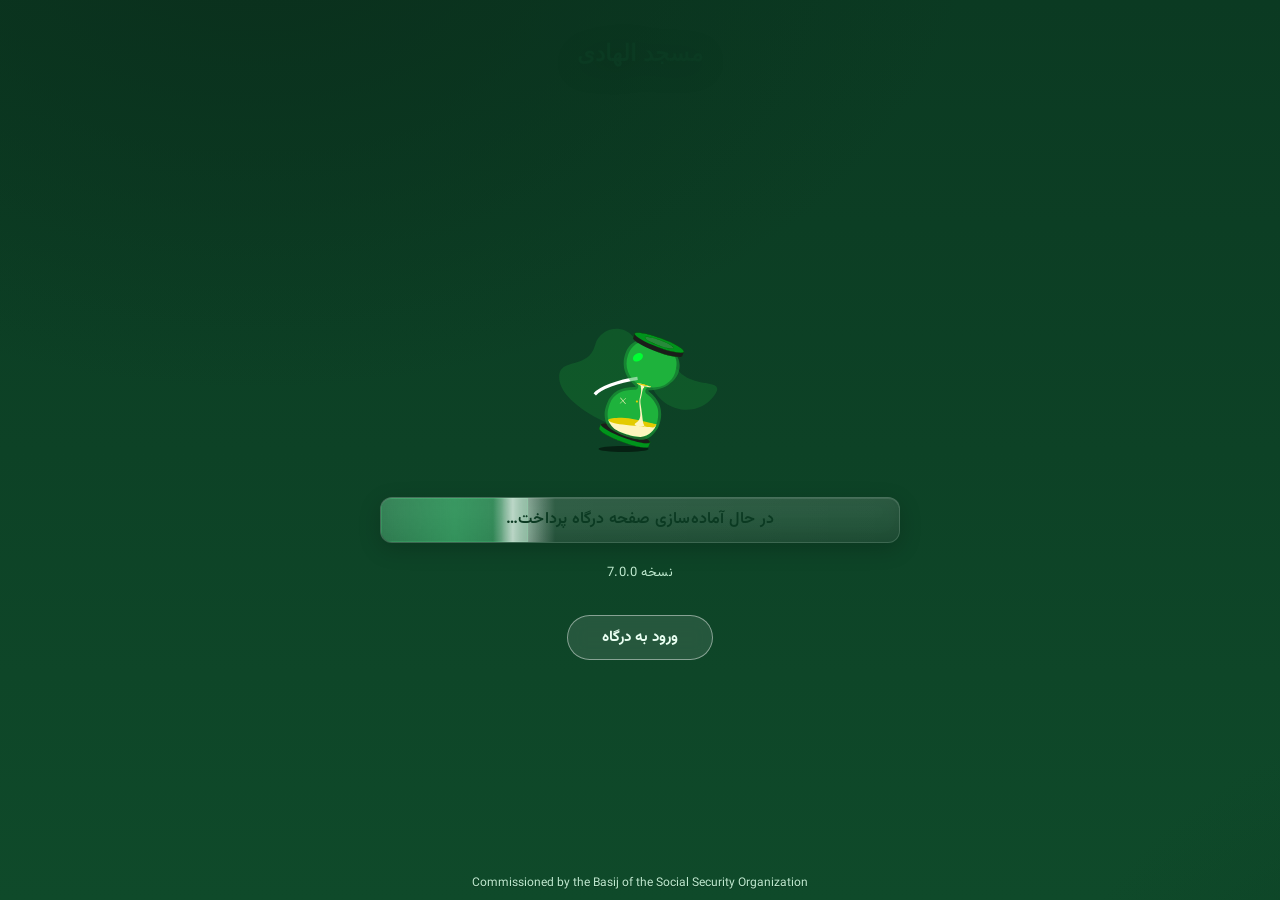
<file: Github/Masjed-Alhadi/index.html>
<!-- به نام خداوند بخشنده مهربان -->
<!doctype html>
<html lang="fa" dir="rtl" data-version="7.0.0">
<head>
  <!-- Version 7.0.0 -->
  <meta charset="utf-8">
      <meta name="viewport" content="width=device-width, initial-scale=1">
      <meta name="description" content="سامانه نذورات، وجوهات شرعی و کمک‌های مسجد الهادی">
      <meta name="theme-color" content="#0b3a22">
  <meta name="version" content="7.0.0">
  <title>سامانه نذورات و کمک‌های مسجد الهادی</title>

  <!-- dotLottie player (خود-میزبان؛ کل محتوای dist در assets/vendor/ باشد) -->
  <!-- کارکرد: تلاش برای بارگذاری پلیر از روی دارایی‌های محلی پروژه -->
  <script type="module" src="assets/vendor/dotlottie-player.mjs"></script>

  <!-- فالبک: اگر مؤلفه ثبت نشد، از CDN بارگذاری شود (بدون تغییر در منطق فعلی) -->
  <!-- کارکرد: تضمین موجودبودن مؤلفه dotlottie-player حتی در صورت نبود فایل محلی -->
  <script type="module">
    (async () => {
      try {
        if (!customElements.get('dotlottie-player')) {
          await import('./assets/vendor/dotlottie-player.mjs');
        }
      } catch (e) {}
      if (!customElements.get('dotlottie-player')) {
        const s = document.createElement('script');
        s.type = 'module';
        s.src = 'https://cdn.jsdelivr.net/npm/@dotlottie/player-component@2/dist/dotlottie-player.mjs';
        document.head.appendChild(s);
      }
    })();
  </script>

  <!-- فونت وزیر (لوکال از دایرکتوری پروژه) -->
  <!-- کارکرد: تعریف فونت‌های woff2 و اعمال آن فقط در صفحه index -->
  <style>
    /* به نام خداوند بخشنده مهربان — بلوک فونت‌ها */
    @font-face{
      font-family:'Vazirmatn';
      src:url('fonts/Vazirmatn-Regular.woff2') format('woff2');
      font-weight:400; font-style:normal; font-display:swap;
    }
    @font-face{
      font-family:'Vazirmatn';
      src:url('fonts/Vazirmatn-Medium.woff2') format('woff2');
      font-weight:500; font-style:normal; font-display:swap;
    }
    @font-face{
      font-family:'Vazirmatn';
      src:url('fonts/Vazirmatn-SemiBold.woff2') format('woff2');
      font-weight:600; font-style:normal; font-display:swap;
    }
    @font-face{
      font-family:'Vazirmatn';
      src:url('fonts/Vazirmatn-Bold.woff2') format('woff2');
      font-weight:700; font-style:normal; font-display:swap;
    }
  </style>

  <!-- استایل‌های صفحه (حفظ ساختار و منطق فعلی؛ فقط تغییر در فونت) -->
  <!-- کارکرد: لایه‌بندی، پس‌زمینه، نوار شیشه‌ای، نسخه و فوتر -->
  <style>
    :root{
      --bg:#0b3a22; --bg2:#0f4a2a; --fg:#e9fff0; --muted:#bfe9cf; --ink:#0b3a22;
      --footer-space: 44px; --gap: 14px;

      /* اندازه‌های واکنش‌گرا */
      --anim-min: 140px; --anim-fluid: 20vmin; --anim-max: 200px;
      --bar-w-min: 260px; --bar-w-fluid: 50vw; --bar-w-max: 520px;
      --bar-h: 46px;

      /* کنترل انیمیشن */
      --p: 0%;
      --shine-w: clamp(14px, 9vw, 54px);
      --shine-alpha: .50;
      --cap-w: clamp(10px, 6vw, 36px);
      --cap-alpha: .65;
    }

    *{box-sizing:border-box}
    html,body{height:100%;margin:0}
    body{
      color:var(--fg);
      background:
        radial-gradient(1200px 800px at 20% -10%, #0a2f1c 0%, transparent 60%),
        radial-gradient(900px 700px at 120% 120%, #0c3f24 0%, transparent 55%),
        linear-gradient(180deg, var(--bg), var(--bg2));
      /* تغییر اصلی: تقدم Vazirmatn برای اعمال فونت لوکال فقط در این صفحه */
      font-family:'Vazirmatn', system-ui, -apple-system, Segoe UI, Roboto, Tahoma, sans-serif;
    }

    /* صفحه تک‌نما: عنوان بالا، لودینگ وسط؛ فوتر ثابت پایین */
    .page{
      min-height:100vh;
      display:grid;
      grid-template-rows:auto 1fr;     /* نسخه داخل سکشن لودینگ است */
      align-items:start;
      justify-items:center;
      row-gap:var(--gap);
      padding:16px 16px var(--footer-space);  /* رزرو فضا برای فوتر ثابت */
    }

    /* عنوان تصویری */
    header.top{ width:100%; display:flex; justify-content:center; }
    .title-banner{
      width: clamp(220px, 24vw, 380px);
      height:auto; display:block; object-fit:contain;
      filter: drop-shadow(0 4px 14px rgba(0,0,0,.22));
    }

    /* لودینگ */
    .loader{
      place-self:center;
      display:grid;
      place-items:center;
      gap:14px;
      width:100%;
    }
    #loaderAnim{
      width: clamp(var(--anim-min), var(--anim-fluid), var(--anim-max));
      height: clamp(var(--anim-min), var(--anim-fluid), var(--anim-max));
      display:block;
      margin:auto;
    }

    /* نوار شیشه‌ای */
    .glass-bar{
      position:relative;
      width: clamp(var(--bar-w-min), var(--bar-w-fluid), var(--bar-w-max));
      height: var(--bar-h);
      border-radius: 12px;
      background:
        linear-gradient(180deg, rgba(255,255,255,.08), rgba(255,255,255,.02)) border-box,
        linear-gradient(90deg, rgba(255,255,255,.10), rgba(255,255,255,.06)) padding-box;
      border: 1px solid rgba(255,255,255,.18);
      box-shadow:
        inset 0 1px 0 rgba(255,255,255,.10),
        inset 0 -8px 18px rgba(0,0,0,.10),
        0 6px 22px rgba(0,0,0,.18);
      overflow:hidden;
      display:grid;
      place-items:center;
    }

    .glass-bar .text{
      position: relative;
      z-index: 3;
      color: var(--ink);
      font-weight: 600;
      letter-spacing: 0.2px;
      font-size: clamp(13px, 1.9vmin, 16px);
      text-align: center;
      padding: 0 14px;
      -webkit-user-select: none;
      -ms-user-select: none;
      user-select: none;
      white-space: nowrap;
    }

    /* پیشروی: با متغیر --p کنترل می‌شود */
    .glass-bar .fill{
      position:absolute; top:0; bottom:0; left:0;
      width: var(--p);
      background: linear-gradient(90deg, rgba(64,199,120,.35) 0%, rgba(64,199,120,.55) 50%, rgba(64,199,120,.35) 100%);
      box-shadow: inset 0 0 0 1px rgba(64,199,120,.28), 0 2px 18px rgba(64,199,120,.28);
      z-index:1;
      will-change: width;
    }
    /* کلاهک نوری در لبهٔ پیشروی */
    .glass-bar .fill::after{
      content:"";
      position:absolute; top:0; bottom:0; right:-1px;
      width: var(--cap-w);
      background: linear-gradient(90deg,
                  rgba(255,255,255,0) 0%,
                  rgba(255,255,255,var(--cap-alpha)) 55%,
                  rgba(255,255,255,0) 100%);
      filter: blur(.4px);
      mix-blend-mode: screen;
      opacity:.9;
      pointer-events:none;
    }

    /* خط نوری اصلی */
    .glass-bar .shine{
      position:absolute; top:0; height:100%;
      left: calc(var(--p) - (var(--shine-w) / 2));
      width: var(--shine-w);
      z-index:2;
      pointer-events:none;
      mix-blend-mode: screen;
      opacity: .85;
      background: linear-gradient(90deg,
                  rgba(255,255,255,0) 0%,
                  rgba(255,255,255,var(--shine-alpha)) 48%,
                  rgba(255,255,255,0) 100%);
      filter: blur(.2px);
      will-change: left;
    }

    /* نسخه (اکنون داخل سکشن لودینگ است) */
    .version{
      font-size:13px;
      color:var(--muted);
      letter-spacing:.3px;
      text-align:center;
      margin-top: 6px;  /* فاصله از نوار */
    }

    /* دکمه ورود سریع — رد کردن اسپلش */
    .skip-enter{
      display:block;
      margin:18px auto 0;
      padding:10px 34px;
      font:inherit;
      font-size:15px;
      font-weight:700;
      color:#eafff2;
      background:rgba(255,255,255,.10);
      border:1.5px solid rgba(255,255,255,.45);
      border-radius:999px;
      backdrop-filter: blur(8px);
      -webkit-backdrop-filter: blur(8px);
      cursor:pointer;
      opacity:0;
      transform:translateY(6px);
      transition:opacity .5s ease .35s, transform .5s ease .35s,
                 background .18s ease, box-shadow .18s ease;
    }
    .skip-enter.show{ opacity:1; transform:none; }
    .skip-enter:hover{
      background:rgba(255,255,255,.2);
      box-shadow:0 4px 18px rgba(0,0,0,.22);
    }
    .skip-enter:focus-visible{
      outline:2px solid #fff;
      outline-offset:3px;
    }

    /* کپی‌رایت ثابت پایین */
    .credits{
      position:fixed; left:0; right:0; bottom:8px;
      display:flex; justify-content:center; pointer-events:none;
      font-size:12px; color:var(--muted); text-shadow:0 1px 0 rgba(0,0,0,.25);
    }
    .credits-inner{ position:relative; min-height:1.5em; display:flex; align-items:center; justify-content:center; }
    .credit{
      position:absolute; inset:0; display:flex; align-items:center; justify-content:center;
      opacity:0; transform:translateY(6px); filter:blur(2px);
      transition:opacity .7s ease, transform .7s ease, filter .7s ease;
      white-space:nowrap; text-align:center;
    }
    .credit.show{ opacity:1; transform:none; filter:none; }
    .credit-en{ direction:ltr; } .credit-fa{ direction:rtl; }

    @media (max-width:480px){
      .title-banner{ width: clamp(220px, 56vw, 420px); }
      :root{ --bar-h: 44px; }
    }
    @media (prefers-reduced-motion: reduce){
      .glass-bar .shine{ display:none; }
      .glass-bar .fill::after{ display:none; }
    }
  </style>

  <!-- اسکریپت تحلیل (حفظ‌شده طبق نسخه فعلی) -->
  <!-- کارکرد: بارگذاری Clarity برای ردیابی تعاملات - بدون تغییر -->
  <script type="text/javascript">
    (function(c,l,a,r,i,t,y){
        var h=(l.location&&l.location.hostname)||c.location.hostname;
        var isLocal=(c.location.protocol!=='https:')||/^(localhost|127\.0\.0\.1)$/i.test(h);
        if(isLocal){ c[a]=c[a]||function(){}; return; }
        c[a]=c[a]||function(){(c[a].q=c[a].q||[]).push(arguments)};
        t=l.createElement(r);t.async=1;t.src="https://www.clarity.ms/tag/"+i;
        y=l.getElementsByTagName(r)[0];y.parentNode.insertBefore(t,y);
    })(window, document, "clarity", "script", "ta5vnt8v6q");
  </script>
</head>
<body>
  <div class="page" aria-label="درگاه پرداخت">
    <!-- عنوان تصویری -->
    <!-- کارکرد: نمایش لوگوی تیتر صفحه -->
    <header class="top" aria-label="سرتیتر">
      <img class="title-banner" src="images/logo/masjed-alhadi-text.svg" alt="مسجد الهادی - سامانه نذورات و کمک‌های مؤمنانه">
    </header>

    <!-- لودینگ Lottie + نوار شیشه‌ای + نسخه -->
    <!-- کارکرد: نمایش وضعیت آماده‌سازی و نسخه جاری -->
    <section class="loader" aria-live="polite" aria-busy="true">
      <dotlottie-player
        id="loaderAnim"
        src="images/logo/sandy-loading.lottie"
        autoplay
        loop
        speed="1"
      ></dotlottie-player>

      <div class="glass-bar" role="progressbar" aria-label="پیشرفت بارگذاری" aria-valuemin="0" aria-valuemax="100" aria-valuenow="0">
        <div class="fill"></div>
        <div class="shine"></div>
        <span class="text">در حال آماده‌سازی صفحه درگاه پرداخت…</span>
      </div>

      <!-- نسخه زیر لودینگ و بالای کپی‌رایت -->
      <div class="version" aria-label="نسخه">نسخه 7.0.0</div>

      <!-- دکمه ورود سریع: رد کردن اسپلش بدون انتظار -->
      <!-- کارکرد: کاربر صبور می‌تواند بلافاصله وارد شود -->
      <button id="skip-enter" class="skip-enter" type="button">ورود به درگاه</button>
    </section>
  </div>

  <!-- کپی‌رایت پایین صفحه با تبدیل ۴ ثانیه‌ای -->
  <!-- کارکرد: نمایش پیام انگلیسی سپس فارسی با افکت محوشدن -->
  <footer class="credits" aria-hidden="false">
    <div class="credits-inner">
      <span id="credit-en" class="credit credit-en">Commissioned by the Basij of the Social Security Organization</span>
      <span id="credit-fa" class="credit credit-fa">به سفارش و همت هیأت اندیشه‌ورز بسیج سازمان تأمین اجتماعی</span>
    </div>
  </footer>

  <!-- اسکریپت‌های صفحه (حفظ منطق موجود: انیمیشن نوار و هدایت به صفحه کارت‌ها) -->
  <script>
    "use strict";
    // نمایش کپی‌رایت: EN → FA پس از ۴ ثانیه
    // کارکرد: سوئیچ تدریجی بین دو متن کپی‌رایت
    const creditEN = document.getElementById("credit-en");
    const creditFA = document.getElementById("credit-fa");
    creditEN.classList.add("show");
    setTimeout(function(){ creditEN.classList.remove("show"); creditFA.classList.add("show"); }, 2200);

    // همگام‌سازی کامل با یک زمان‌سنج واحد و easing نرم
    // کارکرد: انیمیشن پیشروی نوار شیشه‌ای با ARIA به‌روزشونده
    const bar = document.querySelector(".glass-bar");
    const start = performance.now();
    const DURATION = 3000; // ms — اسپلش کوتاه برای کاهش انتظار کاربر

    // تابع ease نرم (cubic)
    const easeInOutCubic = (x) => (x < 0.5) ? 4*x*x*x : 1 - Math.pow(-2*x + 2, 3)/2;

    function raf(now){
      const t = Math.min(1, (now - start)/DURATION);  // 0..1
      const te = easeInOutCubic(t);
      const pct = Math.round(te*100);

      // بروزرسانی ARIA و متغیر CSS مشترک
      bar.setAttribute("aria-valuenow", pct);
      bar.style.setProperty('--p', (te*100).toFixed(2) + '%');

      if(t < 1){ requestAnimationFrame(raf); }
    }
    requestAnimationFrame(raf);

    // هدایت به فرم کارت‌ها پس از پایان
    // کارکرد: انتقال خودکار به صفحه اصلی انتخاب مسیر پرداخت
    let navigated = false;
    function enterPortal(){
      if (navigated) return;
      navigated = true;
      window.location.href = "cards-form.html";
    }
    setTimeout(enterPortal, DURATION);

    // دکمه ورود سریع: نمایش تدریجی و رد کردن اسپلش
    const skipBtn = document.getElementById("skip-enter");
    if (skipBtn){
      setTimeout(function(){ skipBtn.classList.add("show"); }, 350);
      skipBtn.addEventListener("click", enterPortal);
    }
  </script>
</body>
</html>
<!-- ساخته شده توسط مهدی باغبانپور بروجنی -->
</file>
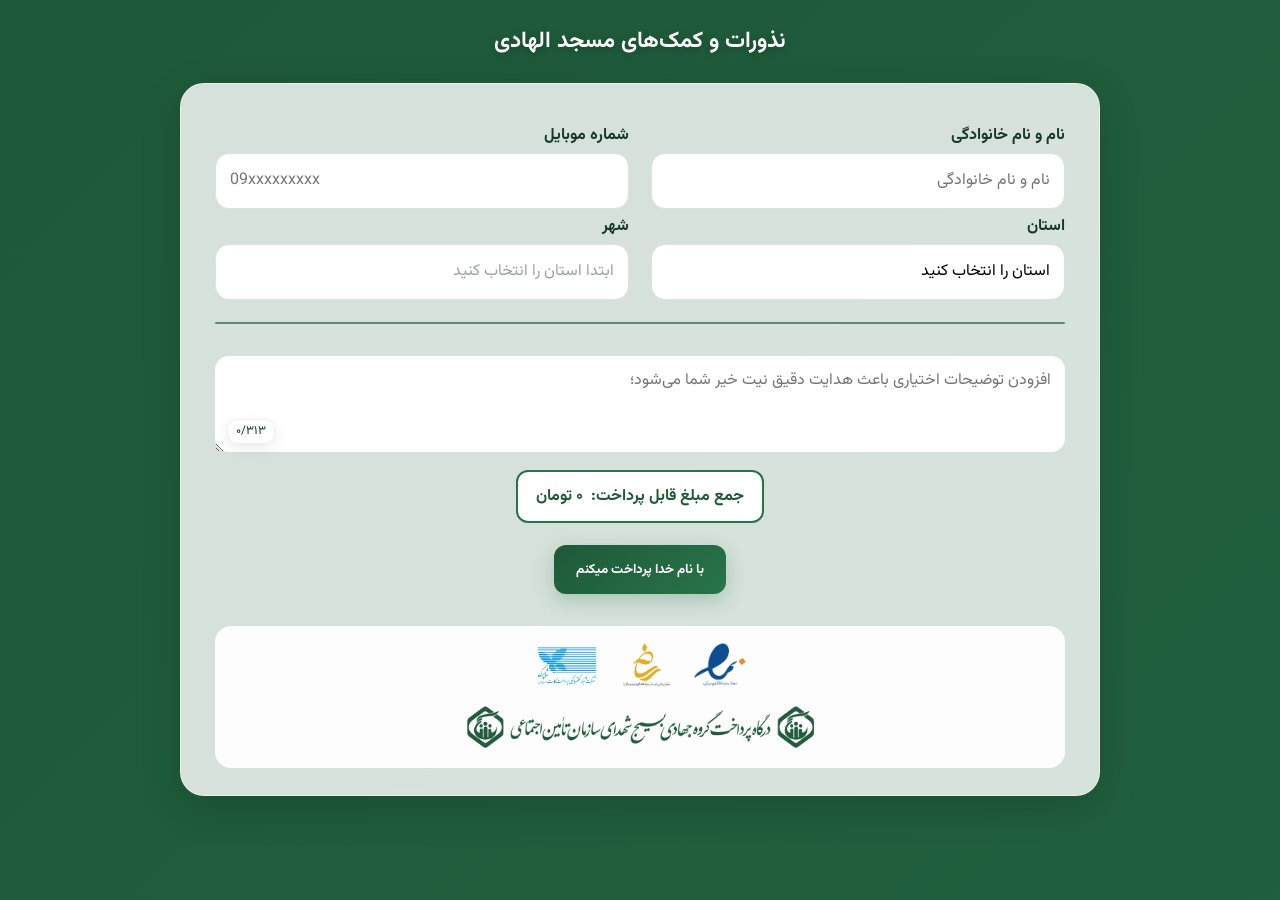
<file: Github/Masjed-Alhadi/payment-form.html>
<!-- به نام خداوند بخشنده مهربان -->
<!DOCTYPE html>
<html lang="fa" dir="rtl">

<head>
  <meta charset="utf-8" />
  <meta name="viewport" content="width=device-width,initial-scale=1" />
  <title>نذورات، وجوهات شرعی و کمک‌های مؤمنانه مسجد الهادی</title>
  <link rel="stylesheet" href="payment-styles.css" />
  <script type="text/javascript">
    (function (c, l, a, r, i, t, y) {
      var h = (l.location && l.location.hostname) || c.location.hostname;
      var isLocal = (c.location.protocol !== 'https:') || /^(localhost|127\.0\.0\.1)$/i.test(h);
      if (isLocal) { c[a] = c[a] || function () { }; return; }
      c[a] = c[a] || function () { (c[a].q = c[a].q || []).push(arguments) };
      t = l.createElement(r); t.async = 1; t.src = "https://www.clarity.ms/tag/" + i;
      y = l.getElementsByTagName(r)[0]; y.parentNode.insertBefore(t, y);
    })(window, document, "clarity", "script", "ta5vnt8v6q");
  </script>
</head>

<body>
  <!-- لینک پرش به محتوا برای دسترس‌پذیری -->
  <a href="#payment-form" class="skip-link" aria-label="پرش به فرم پرداخت">پرش به فرم</a>

  <div class="pay-shell">
    <header class="pay-header">
      <h1 id="page-title">نذورات و کمک‌های مسجد الهادی</h1>
    </header>

    <section class="glass form-container">
      <form id="payment-form" novalidate>
        <div class="grid two">
          <div class="input-group">
            <label for="fullname">نام و نام خانوادگی</label>
            <div class="field-wrapper">
              <input id="fullname" name="fullname" type="text" placeholder="نام و نام خانوادگی" autocomplete="name"
                required />
            </div>
            <small class="error"></small>
          </div>

          <div class="input-group">
            <label for="mobile">شماره موبایل</label>
            <div class="field-wrapper">
              <input id="mobile" name="mobile" type="tel" placeholder="09xxxxxxxxx" inputmode="numeric"
                autocomplete="tel" required />
            </div>
            <small class="error"></small>
          </div>
        </div>

        <div class="grid two">
          <div class="input-group">
            <label for="province">استان</label>
            <div class="field-wrapper">
              <select id="province" name="province" required>
                <option value="" selected>استان را انتخاب کنید</option>
              </select>
            </div>
            <small class="error"></small>
          </div>

          <div class="input-group">
            <label for="city">شهر</label>
            <div class="field-wrapper">
              <select id="city" name="city" required disabled>
                <option value="" selected>ابتدا استان را انتخاب کنید</option>
              </select>
            </div>
            <small class="error"></small>
          </div>
        </div>

        <hr class="divider" />

        <div class="intents-wrapper" id="intents-wrapper"></div>
        <!-- پیام خطای نیت/مبلغ (فقط هنگام خطا نمایش داده می‌شود) -->
        <p id="intent-error" class="intent-error" role="alert"></p>

        <section class="notes-section">
          <div class="input-group notes-block">
            <label for="donation-notes"></label>
            <div class="field-wrapper">
              <textarea id="donation-notes" name="donation-notes" class="notes-textarea"
                placeholder="افزودن توضیحات اختیاری باعث هدایت دقیق نیت خیر شما می‌شود؛" maxlength="313"
                aria-label="توضیحات اختیاری"></textarea>
              <span id="notes-inline-count" class="notes-counter pos-bl">۰/۳۱۳</span>
            </div>
          </div>
        </section>

        <div class="summary">
          <div class="total-line">
            <span>جمع مبلغ قابل پرداخت:</span>
            <strong id="grand-total">۰ تومان</strong>
          </div>

          <!-- ظرف مطلق دسته‌گل با ارتفاع کنترل‌شده -->
          <div id="bouquet" aria-label="دسته گل نرگس" role="img"></div>

          <div class="pay-actions">
            <button id="pay-btn" class="btn primary" type="submit">با نام خدا پرداخت میکنم</button>
          </div>
        </div>
      </form>

      <div class="trust-footer">
        <div class="trust-logos">
          <img src="images/logo/enamad.webp" alt="اینماد" />
          <img src="images/logo/samandehi.webp" alt="ساماندهی" />
          <img src="images/logo/shaparak.webp" alt="شاپرک" />
        </div>
        <div class="brand-title"><i class="brand-mask" aria-hidden="true"></i></div>
      </div>

      <div class="credit-inline" role="contentinfo" aria-live="polite">
        <span class="line en" dir="ltr">Commissioned by Masjed-Alhadi Development Team</span>
        <span class="line fa" dir="rtl">به سفارش و همت تیم توسعه مسجد الهادی</span>
      </div>
    </section>
  </div>

  <div class="modal" id="thank-modal" role="dialog" aria-modal="true" aria-labelledby="thank-title">
    <div class="modal-content thank-decor">
      <h3 id="thank-title">سپاس از نیت ارزشمند شما</h3>
      <p id="thank-message">هدایت به درگاه بانکی</p>
      <button class="btn primary" id="redirect-btn" type="button">انتقال به درگاه بانکی</button>
    </div>
  </div>

  <script src="src/js/utils.js"></script>
  <script src="src/js/data.js"></script>
  <script src="payment-scripts.js"></script>
</body>

</html>
<!-- ساخته شده توسط مهدی باغبانپور بروجنی -->
</file>
<file: Github/Masjed-Alhadi/payment-styles.css>
/* به نام خداوند بخشنده مهربان */

/* فونت‌ها — استفاده از فایل مشترک */
@import url('src/css/fonts.css');

* {
  box-sizing: border-box;
  font-family: 'Vazirmatn', sans-serif
}

/* لینک پرش به محتوا — دسترس‌پذیری */
.skip-link {
  position: absolute;
  top: -100px;
  left: 50%;
  transform: translateX(-50%);
  background: #1E5939;
  color: #fff;
  padding: 12px 24px;
  border-radius: 0 0 12px 12px;
  z-index: 9999;
  text-decoration: none;
  font-weight: 700;
  transition: top 0.3s ease;
}

.skip-link:focus {
  top: 0;
}

/* رنگ‌ها و متغیرها */
:root {
  --green-main: #1E5939;
  --green-accent: #28744a;
  --grad: linear-gradient(135deg, #1E5939 0%, #28744a 100%);
  --text: #163a25;
  --border: #d8e4d9;
  --flower-h: 40px;
  /* کنترل دسته‌گل */
}

/* پس‌زمینه + کنترل اسکرول بدون CLS */
html,
body {
  height: 100%
}

body {
  margin: 0;
  color: var(--text);
  background: var(--grad);
  background-size: 400% 400%;
  animation: bgFlow 14s ease infinite;
  display: flex;
  justify-content: center;
  align-items: flex-start;
  min-height: 100vh;
  padding: 24px 24px 28px;
  overflow-y: auto;
  -webkit-overflow-scrolling: touch;
}

body.scroll-allowed {
  overflow-y: auto;
}

body::after {
  content: "";
  display: block;
  height: 24px
}

@keyframes bgFlow {
  0% {
    background-position: 0% 50%
  }

  50% {
    background-position: 100% 50%
  }

  100% {
    background-position: 0% 50%
  }
}

.pay-shell {
  width: 100%;
  max-width: 920px;
  margin-bottom: 24px
}

.pay-header {
  text-align: center;
  margin-bottom: 24px
}

.pay-header h1 {
  margin: 0;
  color: #fff;
  font-weight: 800;
  font-size: 1.4rem;
  text-shadow: 0 2px 8px rgba(0, 0, 0, .28)
}

.glass {
  background: rgba(255, 255, 255, .82);
  border: 1px solid rgba(255, 255, 255, .46);
  border-radius: 24px;
  box-shadow: 0 12px 40px rgba(0, 0, 0, .16);
  -webkit-backdrop-filter: blur(12px);
  backdrop-filter: blur(12px);
}

.form-container {
  padding: 34px 34px 7px
}

/* فاصله انتهایی کنترل‌شده */

/* گرید و ورودی‌ها */
.grid {
  display: grid;
  gap: 22px
}

.grid.two {
  grid-template-columns: 1fr 1fr
}

@media (max-width:680px) {
  .grid.two {
    grid-template-columns: 1fr
  }
}

.input-group label {
  display: block;
  margin: 0 0 10px 0;
  font-weight: 700
}

.input-group label[for="fullname"],
.input-group label[for="mobile"],
.input-group label[for="province"],
.input-group label[for="city"] {
  margin-top: 5px;
  margin-bottom: 5px
}

.field-wrapper {
  position: relative;
  background: #fff;
  border: 1.6px solid var(--border);
  border-radius: 14px;
  min-height: 56px;
  display: flex;
  align-items: center
}

.field-wrapper input,
.field-wrapper select {
  width: 100%;
  border: 0;
  background: transparent;
  padding: 12px 14px;
  border-radius: 14px;
  font-size: 1rem;
  line-height: 1.4;
  appearance: none
}

.custom-amount {
  transition: height .18s ease, padding .18s ease, line-height .18s ease
}

.field-wrapper select:disabled,
.field-wrapper input:disabled {
  opacity: .6;
  color: #54685c;
  pointer-events: none
}

/* دسترس‌پذیری */
.visually-hidden {
  position: absolute !important;
  width: 1px;
  height: 1px;
  padding: 0;
  margin: -1px;
  border: 0;
  overflow: hidden;
  clip: rect(0 0 0 0);
  white-space: nowrap;
}

/* خط جداکننده */
.divider {
  border: 0;
  height: 2px;
  background: var(--green-main);
  opacity: .65;
  margin: 22px 0;
  border-radius: 2px
}

/* ردیف نیت‌ها */
.intents-wrapper {
  display: flex;
  flex-direction: column;
  gap: 14px
}

.intent-row {
  background: rgba(255, 255, 255, .92);
  border: 1.2px solid #ddeee3;
  border-radius: 14px;
  padding: 12px 14px;
  display: flex;
  align-items: center;
  gap: 12px;
  min-height: 56px;
  flex-wrap: nowrap
}

.add-intent,
.remove-intent {
  flex: 0 0 40px
}

.intent-select {
  flex: 2 1 300px;
  min-width: 170px;
  position: relative
}

/* مبلغ‌ها */
.amount-holder {
  flex: 2 1 420px;
  min-width: 220px;
  max-width: 100%
}

.custom-holder {
  display: none;
  flex: 1 1 260px;
  min-width: 200px
}

.amount-holder .field-wrapper,
.custom-holder .field-wrapper {
  min-height: 56px
}

.amount-holder .field-wrapper {
  border: 0;
  background: transparent;
  padding: 0;
  min-height: 0
}

.intent-row.custom-visible .amount-holder {
  flex: 1 1 300px
}

.intent-row.custom-visible .custom-holder {
  display: block
}

/* یادداشت اختیاری */
.notes-block {
  position: relative;
  width: 100%
}

.notes-block .field-wrapper {
  min-height: 96px;
  border: 0
}

.notes-textarea {
  width: 100%;
  min-height: 96px;
  border: 0;
  background: transparent;
  padding: 12px 14px;
  font-size: 1rem;
  line-height: 1.6;
  resize: vertical;
  overflow: auto
}

.notes-textarea:focus {
  outline: 2px solid #28744a;
  outline-offset: 2px
}

.notes-footer {
  display: flex;
  justify-content: flex-start;
  gap: 8px;
  margin-top: 6px;
  color: var(--green-main);
  font-weight: 700
}

.notes-footer #notes-count.warn {
  color: #d23a3a
}

@media (max-width:640px) {
  .notes-block .field-wrapper {
    min-height: 86px
  }

  .notes-footer {
    font-size: .9rem
  }
}

.notes-hint {
  position: absolute;
  left: 12px;
  bottom: 8px;
  font-size: .72rem;
  opacity: .7;
  color: var(--text);
  pointer-events: none
}

.notes-counter {
  position: absolute;
  font-size: .76rem;
  padding: 2px 8px;
  border-radius: 10px;
  background: rgba(255, 255, 255, .55);
  border: 1px solid rgba(0, 0, 0, .06);
  color: var(--text);
  pointer-events: none;
  -webkit-backdrop-filter: blur(6px);
  backdrop-filter: blur(6px);
  box-shadow: 0 4px 14px rgba(0, 0, 0, .08);
  transition: color .18s ease, transform .18s ease, opacity .18s ease
}

.notes-counter.warn {
  color: #d23a3a
}

.notes-counter.pos-bl {
  left: 12px;
  bottom: 8px
}

.notes-counter.pos-br {
  right: 12px;
  bottom: 8px
}

.notes-counter.pos-tl {
  left: 12px;
  top: 8px
}

.notes-counter.pos-tr {
  right: 12px;
  top: 8px
}

@keyframes counterPulse {
  0% {
    transform: scale(1);
    opacity: .95
  }

  50% {
    transform: scale(1.06);
    opacity: 1
  }

  100% {
    transform: scale(1);
    opacity: .95
  }
}

.notes-counter.bump {
  animation: counterPulse .22s ease
}

/* کنترل‌های موبایل */
@media (max-width:640px) {
  .intent-row {
    flex-wrap: wrap;
    gap: 10px 8px
  }

  .add-intent {
    order: 1
  }

  .remove-intent {
    order: 1;
    margin-inline-start: auto
  }

  .intent-select {
    order: 2;
    flex: 1 1 100%
  }

  .amount-holder {
    order: 3;
    flex: 1 1 100%
  }

  .custom-holder {
    order: 4;
    flex: 1 1 100%
  }
}

/* دکمه‌ها و منوها */
.icon-btn {
  width: 44px;
  height: 44px;
  border-radius: 10px;
  border: 1.4px solid #dfe9e2;
  background: #fff;
  display: inline-flex;
  align-items: center;
  justify-content: center;
  cursor: pointer
}

.icon-btn img {
  width: 18px;
  height: 18px
}

.icon-btn[disabled] {
  opacity: .30;
  cursor: not-allowed
}

.icon-btn:hover:not([disabled]) {
  background: #f2f8f4
}

.intent-trigger,
.amount-trigger {
  width: 100%;
  padding: 12px;
  border: 1.5px solid var(--border);
  border-radius: 10px;
  background: #fff;
  text-align: right;
  font-weight: 700;
  cursor: pointer
}

.intent-trigger:focus,
.amount-trigger:focus {
  outline: 2px solid #28744a;
  outline-offset: 2px
}

.intent-panel,
.amount-panel {
  position: absolute;
  right: 0;
  top: calc(100% + 8px);
  min-width: 260px;
  max-height: 44vh;
  overflow: auto;
  background: #fff;
  border: 1.6px solid #e0eee2;
  border-radius: 12px;
  box-shadow: 0 12px 24px rgba(0, 0, 0, .18);
  display: none;
  z-index: 1000
}

.intent-panel.open,
.amount-panel.open {
  display: block;
  animation: fadeIn .18s ease
}

.intent-panel.drop-up,
.amount-panel.drop-up {
  top: auto;
  bottom: calc(100% + 8px)
}

@keyframes fadeIn {
  from {
    opacity: 0;
    transform: translateY(-6px)
  }

  to {
    opacity: 1;
    transform: translateY(0)
  }
}

.intent-panel ul,
.amount-panel ul {
  list-style: none;
  margin: 0;
  padding: 7px
}

.intent-panel li,
.amount-panel li {
  margin: 2px 0
}

.menu-item {
  width: 100%;
  text-align: right;
  border: none;
  background: transparent;
  padding: 9px 12px;
  border-radius: 8px;
  font-weight: 700;
  cursor: pointer
}

.menu-item:hover,
.menu-item[aria-current="true"] {
  background: #eef6f0;
  color: #28744a
}

/* زیرمنو: پیش‌فرض بسته + بازشدن نرم کنار همان آیتم */
.submenu {
  overflow: hidden;
  max-height: 0;
  opacity: 0;
  transition: max-height .24s ease, opacity .24s ease;
  padding-inline-start: 10px;
}

.submenu.open {
  max-height: 60vh;
  opacity: 1;
}

/* خلاصه پرداخت و دکمه */
.summary {
  position: relative;
  text-align: center;
  margin-top: 18px
}

.total-line {
  display: inline-flex;
  gap: 8px;
  align-items: center;
  background: #fff;
  border: 2px solid #28744a;
  border-radius: 12px;
  padding: 12px 18px;
  font-weight: 800;
  color: #1E5939;
  margin: 0 0 10px
}

.btn {
  border: none;
  border-radius: 12px;
  padding: 14px 22px;
  font-weight: 800;
  cursor: pointer;
  transition: transform .12s ease, filter .12s ease
}

.btn.primary {
  background: var(--grad);
  color: #fff;
  box-shadow: 0 6px 20px rgba(40, 116, 74, .28)
}

.btn.primary:hover {
  transform: translateY(-2px)
}

/* فاصله بین جمع مبلغ و دکمه؛ JS فقط به‌قدر نیاز افزایش می‌دهد */
.pay-actions {
  position: relative;
  display: grid;
  place-items: center;
  margin-top: 12px;
  padding-bottom: 0
}

/* دسته‌گل: ظرف مطلق و چیدمان افقی کنترل‌شده بدون شکست‌خط */
#bouquet {
  position: absolute;
  top: 0;
  left: 50%;
  transform: translateX(-50%);
  height: var(--flower-h);
  width: auto;
  max-width: 92%;
  pointer-events: none;
  z-index: 3;
}

#bouquet .flower {
  position: absolute;
  top: 0;
  left: 0;
  width: var(--flower-h);
  height: var(--flower-h);
  filter: drop-shadow(0 4px 8px rgba(0, 0, 0, .18));
  transition: left .28s cubic-bezier(.18, .72, .2, 1), transform .28s ease, opacity .28s ease;
}

#bouquet .flower.bloom-pulse {
  animation: bloomPulse .6s ease;
}

@keyframes bloomPulse {
  0% {
    transform: translateY(0) scale(1)
  }

  35% {
    transform: translateY(-4px) scale(1.06)
  }

  100% {
    transform: translateY(0) scale(1)
  }
}

#bouquet .flower.fade-out {
  animation: fadeOutFlower .4s ease forwards;
}

@keyframes fadeOutFlower {
  to {
    opacity: 0;
    transform: translateY(6px) scale(.92);
  }
}

/* اعتماد و برند */
.trust-footer {
  display: flex;
  flex-direction: column;
  align-items: center;
  gap: 14px;
  margin-top: 32px;
  padding: 16px;
  background: rgba(255, 255, 255, .93);
  border-radius: 16px
}

.trust-logos {
  display: flex;
  gap: 20px;
  align-items: center;
  flex-wrap: wrap;
  justify-content: center
}

.trust-logos img {
  height: 46px
}

.brand-title {
  display: grid;
  place-items: center;
  width: 100%
}

.brand-mask {
  display: block;
  width: min(520px, 72%);
  height: 50px;
  background-color: #1E5939;
  -webkit-mask-image: url('images/logo/cards-page-title-desktop.webp');
  mask-image: url('images/logo/cards-page-title-desktop.webp');
  -webkit-mask-repeat: no-repeat;
  mask-repeat: no-repeat;
  -webkit-mask-position: center;
  mask-position: center;
  -webkit-mask-size: contain;
  mask-size: contain;
  opacity: .98
}

/* کپی‌رایت با کراس‌فید نرم */
.credit-inline {
  display: grid;
  place-items: center;
  margin-top: 18px;
  margin-bottom: 2px
}

.credit-inline .line {
  position: absolute;
  opacity: 0;
  color: rgba(30, 89, 57, .62);
  font-weight: 800;
  text-align: center;
  font-size: 11px;
  line-height: 1.6
}

.credit-inline .en {
  animation: creditEn 16s linear infinite
}

.credit-inline .fa {
  animation: creditFa 16s linear infinite
}

@keyframes creditEn {

  0%,
  40% {
    opacity: 1
  }

  50%,
  90% {
    opacity: 0
  }

  100% {
    opacity: 1
  }
}

@keyframes creditFa {

  0%,
  40% {
    opacity: 0
  }

  50%,
  90% {
    opacity: 1
  }

  100% {
    opacity: 0
  }
}

/* کبوترها */
.pigeon {
  position: fixed;
  left: 0;
  top: 0;
  pointer-events: none;
  z-index: 2147483647;
  width: 28px;
  height: 28px;
  opacity: 0;
  transform: translate3d(0, 0, 0) scale(.9) rotate(0deg);
  transition: transform var(--dur, 3s) cubic-bezier(.18, .72, .2, 1), opacity var(--fade, 2.2s) ease
}

/* مودال */
.modal {
  position: fixed;
  inset: 0;
  background: rgba(0, 0, 0, .7);
  display: none;
  align-items: center;
  justify-content: center;
  z-index: 2147483646
}

.modal.show {
  display: flex
}

.modal-content {
  background: #fff;
  border-radius: 18px;
  padding: 28px;
  max-width: 520px;
  width: 92%;
  text-align: center;
  box-shadow: 0 20px 60px rgba(0, 0, 0, .35);
  position: relative;
  overflow: hidden
}

.thank-decor::before,
.thank-decor::after {
  content: "";
  position: absolute;
  pointer-events: none;
  opacity: .5;
  filter: drop-shadow(0 4px 8px rgba(0, 0, 0, .18));
  background-repeat: no-repeat;
  background-size: contain;
  animation: floaty 5s ease-in-out infinite;
  z-index: 0
}

.thank-decor::before {
  right: -36px;
  bottom: -36px;
  width: 190px;
  height: 190px;
  background-image: url('images/decorations/narges1.webp')
}

.thank-decor::after {
  top: -36px;
  left: -36px;
  width: 180px;
  height: 180px;
  background-image: url('images/decorations/narges2.webp');
  animation-delay: 1s
}

.thank-decor>* {
  position: relative;
  z-index: 1
}

@keyframes floaty {

  0%,
  100% {
    transform: translateY(0)
  }

  50% {
    transform: translateY(-6px)
  }
}

/* ——— پیام‌های خطای اعتبارسنجی ——— */
/* کارکرد: نمایش واضح خطا زیر هر فیلد؛ خالی بودن = نامرئی */
.input-group .error {
  display: none;
  margin-top: 6px;
  font-size: .8rem;
  font-weight: 700;
  color: #c04545;
  text-align: right
}

.input-group .error:not(:empty) {
  display: block
}

.input-group .error::before {
  content: '⚠ ';
  font-size: .9em
}

/* قاب فیلد دارای خطا */
.input-group.has-error .field-wrapper input,
.input-group.has-error .field-wrapper select {
  border-color: rgba(192, 69, 69, .65);
  box-shadow: 0 0 0 3px rgba(192, 69, 69, .12)
}

/* خطای نیت/مبلغ (بالای جمع کل) */
.intent-error {
  display: none;
  margin: 10px 0 0;
  padding: 10px 14px;
  font-size: .85rem;
  font-weight: 700;
  color: #a33d3d;
  background: rgba(192, 69, 69, .08);
  border: 1px dashed rgba(192, 69, 69, .45);
  border-radius: 12px;
  text-align: center
}

.intent-error:not(:empty) {
  display: block
}

/* احترام به تنظیم «کاهش حرکت» کاربر */
@media (prefers-reduced-motion: reduce) {

  *,
  *::before,
  *::after {
    animation-duration: .01ms !important;
    animation-iteration-count: 1 !important;
    transition-duration: .01ms !important;
    scroll-behavior: auto !important
  }
}

/* ساخته شده توسط مهدی باغبانپور بروجنی */
</file>
